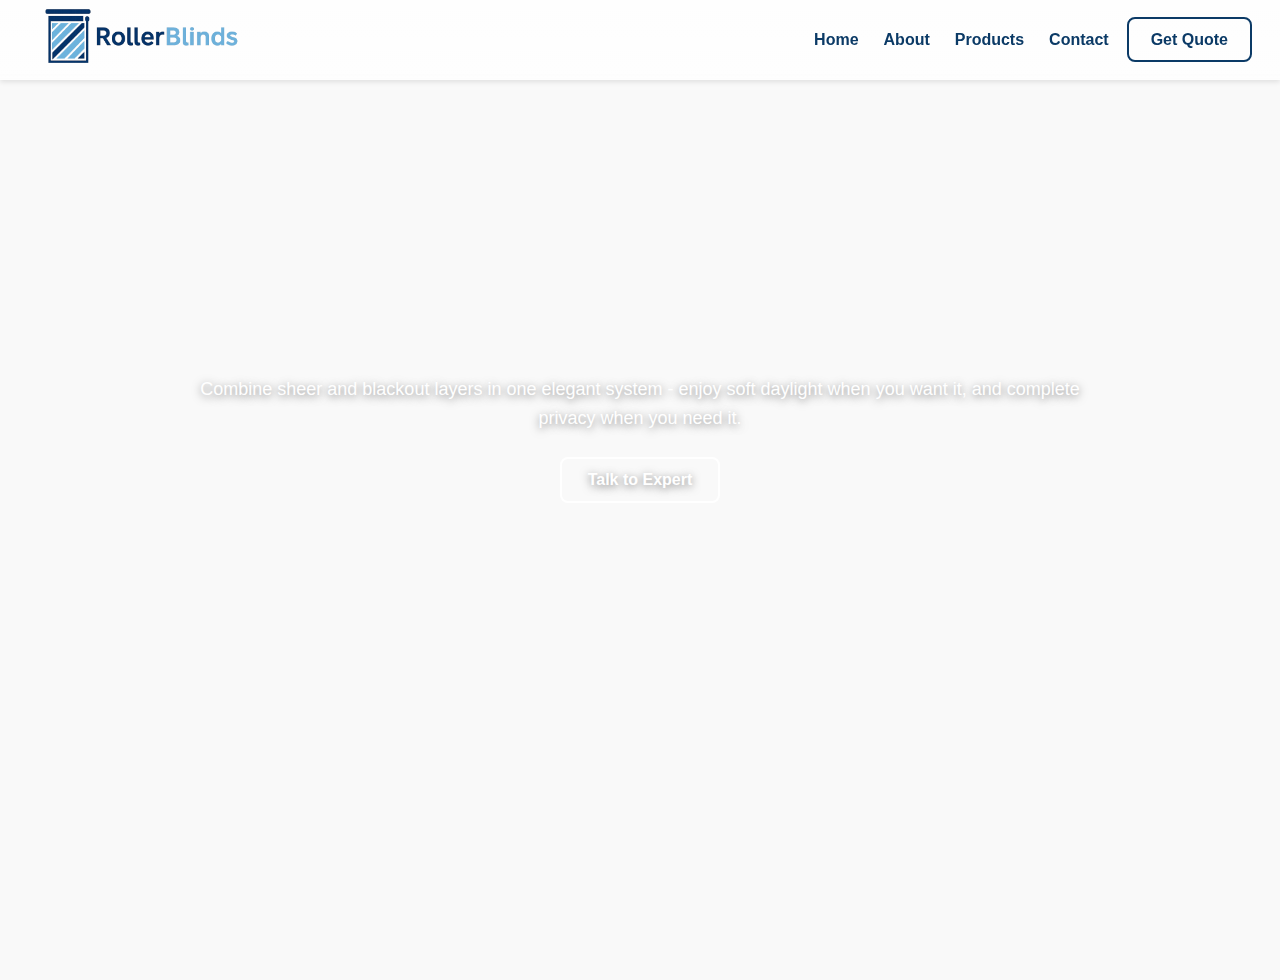
<file: cellular-blinds.html>
<!DOCTYPE html>
<html lang="en">

<head>
    <meta charset="UTF-8" />
    <meta name="viewport" content="width=device-width, initial-scale=1.0" />
    <title>Dual Curtain | Roller Blinds</title>

    <style>
        :root {
            --roller: #0b3a66;
            --blinds: #5ec5e6;
            --bg: #f9f9f9;
            --text: #333;
            --white: #fff;
            --muted: #6b7280;
            --transition: all 0.3s ease;
        }

        * {
            margin: 0;
            padding: 0;
            box-sizing: border-box;
            font-family: "Poppins", sans-serif;
        }

        body {
            background: var(--bg);
            color: var(--text);
        }

        /* NAVBAR */
        .navbar {
            position: fixed;
            left: 0;
            right: 0;
            top: 0;
            height: 80px;
            gap: 18px;
            display: flex;
            align-items: center;

            z-index: 1000;
            padding: 12px 28px;
            background: linear-gradient(180deg, rgba(255, 255, 255, 0.85), rgba(255, 255, 255, 0.7));
            backdrop-filter: blur(6px);
            box-shadow: 0 2px 5px rgba(0, 0, 0, 0.1);
        }

        .navbar img {
            height: 150px;
        }

        .nav-links {
            flex: 1;
        }

        .navbar ul {
            list-style: none;
            display: flex;
            gap: 25px;
            align-items: center;
            justify-content: flex-end;
        }

        .navbar a {
            text-decoration: none;
            color: var(--roller);
            font-weight: 600;
        }

        .navbar a:hover {
            color: var(--blinds);
        }

        /* CTA BUTTON (NAV) */
        .cta .btn {
            border: 2px solid var(--roller);
            padding: 12px 22px;
            border-radius: 8px;
            text-decoration: none;
            color: var(--roller);
            font-weight: 600;
        }

        .cta .btn:hover {
            background: var(--blinds);
            color: var(--white);
            border-color: var(--blinds);
        }

        /* HERO */
        .hero {
            min-height: 100vh;
            margin-top: 80px;
            padding: 0 8%;
            display: flex;
            align-items: flex-start;
            justify-content: center;
            padding-top: 200px;
            /* adjust padding for hero inner */
            background:

                url("https://www.chicology.com/cdn/shop/files/CellularShades_LF_MorningCroissant_1.jpg?v=1763077243&width=2000") center/cover no-repeat fixed;
        }

        .hero-inner {
            width: 100%;
            max-width: 900px;
            text-align: center;
            color: var(--white);
            text-shadow: 0px 2px 8px rgba(0, 0, 0, 0.5);
        }

        .hero-inner h1 {
            font-size: 46px;
            font-weight: 800;
            margin-bottom: 16px;
            letter-spacing: -0.5px;
            opacity: 0;
            transform: translateY(25px);
            animation: fadeUp 0.8s ease-out forwards;

        }

        .hero-inner p {
            font-size: 18px;
            line-height: 1.6;
            margin-bottom: 24px;
            transform: translateY(25px);
            animation: fadeUp 0.9s ease-out forwards;
        }

        .hero-btn {
            display: inline-block;
            padding: 12px 26px;
            border-radius: 8px;
            border: 2px solid var(--white);
            background: transparent;
            color: var(--white);
            text-decoration: none;
            font-weight: 600;
            transition: var(--transition);
            transform: translateY(25px);
            animation: fadeUp 0.9s ease-out forwards;
        }

        .hero-btn:hover {
            background: var(--blinds);
            color: var(--roller);
            border-color: var(--blinds);
        }

        @media(max-width: 768px) {
            .hero-inner h1 {
                font-size: 32px;
            }

            .hero-inner p {
                font-size: 16px;
            }
        }

        @keyframes fadeUp {
            0% {
                opacity: 0;
                transform: translateY(25px);
            }

            100% {
                opacity: 1;
                transform: translateY(0);
            }
        }
    </style>

</head>

<body>

    <header class="navbar">
        <div class="logo"><img src="logo.png" alt="Roller Blinds Logo" /></div>

        <nav class="nav-links">
            <ul>
                <li><a href="index.html#home">Home</a></li>
                <li><a href="index.html#about">About</a></li>
                <li><a href="index.html#products">Products</a></li>
                <li><a href="index.html#contact">Contact</a></li>
            </ul>
        </nav>

        <div class="cta">
            <a href="index.html#contact" class="btn">Get Quote</a>
        </div>
    </header>

    <!-- HERO -->
    <section class="hero">
        <div class="hero-inner">
            <h1>CELLULAR BLINDS</h1>
            <p>Combine sheer and blackout layers in one elegant system - enjoy soft daylight when you want it, and
                complete privacy when you need it.</p>
            <a href="tel:+919876543210" class="hero-btn">Talk to Expert</a>
        </div>
    </section>

</body>

</html>
</file>
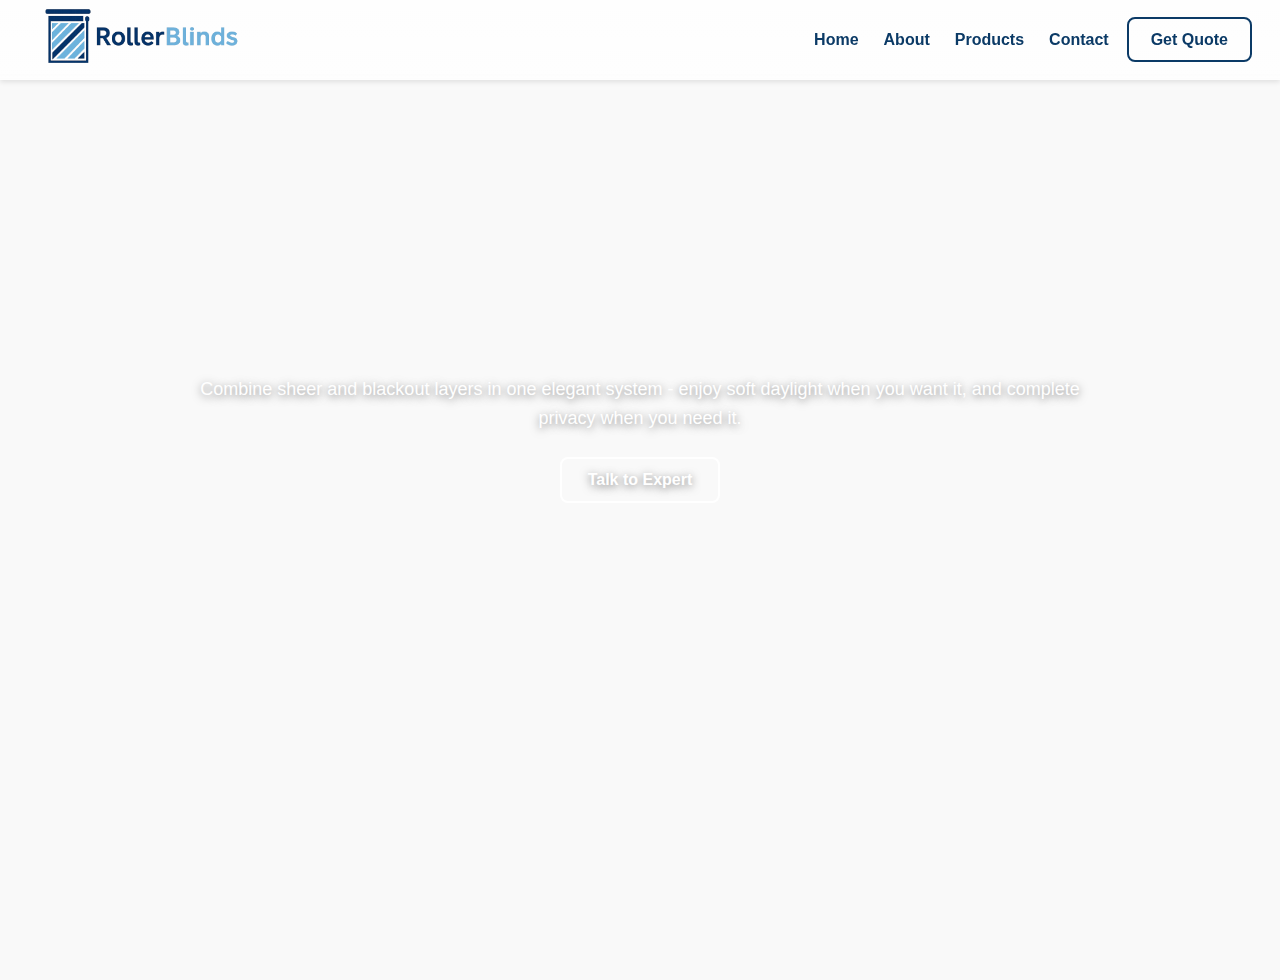
<file: collinear-blinds.html>
<!DOCTYPE html>
<html lang="en">

<head>
    <meta charset="UTF-8" />
    <meta name="viewport" content="width=device-width, initial-scale=1.0" />
    <title>Dual Curtain | Roller Blinds</title>

    <style>
        :root {
            --roller: #0b3a66;
            --blinds: #5ec5e6;
            --bg: #f9f9f9;
            --text: #333;
            --white: #fff;
            --muted: #6b7280;
            --transition: all 0.3s ease;
        }

        * {
            margin: 0;
            padding: 0;
            box-sizing: border-box;
            font-family: "Poppins", sans-serif;
        }

        body {
            background: var(--bg);
            color: var(--text);
        }

        /* NAVBAR */
        .navbar {
            position: fixed;
            left: 0;
            right: 0;
            top: 0;
            height: 80px;
            gap: 18px;
            display: flex;
            align-items: center;

            z-index: 1000;
            padding: 12px 28px;
            background: linear-gradient(180deg, rgba(255, 255, 255, 0.85), rgba(255, 255, 255, 0.7));
            backdrop-filter: blur(6px);
            box-shadow: 0 2px 5px rgba(0, 0, 0, 0.1);
        }

        .navbar img {
            height: 150px;
        }

        .nav-links {
            flex: 1;
        }

        .navbar ul {
            list-style: none;
            display: flex;
            gap: 25px;
            align-items: center;
            justify-content: flex-end;
        }

        .navbar a {
            text-decoration: none;
            color: var(--roller);
            font-weight: 600;
        }

        .navbar a:hover {
            color: var(--blinds);
        }

        /* CTA BUTTON (NAV) */
        .cta .btn {
            border: 2px solid var(--roller);
            padding: 12px 22px;
            border-radius: 8px;
            text-decoration: none;
            color: var(--roller);
            font-weight: 600;
        }

        .cta .btn:hover {
            background: var(--blinds);
            color: var(--white);
            border-color: var(--blinds);
        }

        /* HERO */
        .hero {
            min-height: 100vh;
            margin-top: 80px;
            padding: 0 8%;
            display: flex;
            align-items: flex-start;
            justify-content: center;
            padding-top: 200px;
            /* adjust padding for hero inner */
            background:
        
                url("https://designdecorblinds.com/wp-content/uploads/2015/06/Collinear-blind_11.jpg") center/cover no-repeat fixed;
        }

        .hero-inner {
            width: 100%;
            max-width: 900px;
            text-align: center;
            color: var(--white);
            text-shadow: 0px 2px 8px rgba(0, 0, 0, 0.5);
        }

        .hero-inner h1 {
            font-size: 46px;
            font-weight: 800;
            margin-bottom: 16px;
            letter-spacing: -0.5px;
            opacity: 0;
            transform: translateY(25px);
            animation: fadeUp 0.8s ease-out forwards;

        }

        .hero-inner p {
            font-size: 18px;
            line-height: 1.6;
            margin-bottom: 24px;
            transform: translateY(25px);
            animation: fadeUp 0.9s ease-out forwards;
        }

        .hero-btn {
            display: inline-block;
            padding: 12px 26px;
            border-radius: 8px;
            border: 2px solid var(--white);
            background: transparent;
            color: var(--white);
            text-decoration: none;
            font-weight: 600;
            transition: var(--transition);
            transform: translateY(25px);
            animation: fadeUp 0.9s ease-out forwards;
        }

        .hero-btn:hover {
            background: var(--blinds);
            color: var(--roller);
            border-color: var(--blinds);
        }

        @media(max-width: 768px) {
            .hero-inner h1 {
                font-size: 32px;
            }

            .hero-inner p {
                font-size: 16px;
            }
        }

        @keyframes fadeUp {
            0% {
                opacity: 0;
                transform: translateY(25px);
            }

            100% {
                opacity: 1;
                transform: translateY(0);
            }
        }
    </style>

</head>

<body>

    <header class="navbar">
        <div class="logo"><img src="logo.png" alt="Roller Blinds Logo" /></div>

        <nav class="nav-links">
            <ul>
                <li><a href="index.html#home">Home</a></li>
                <li><a href="index.html#about">About</a></li>
                <li><a href="index.html#products">Products</a></li>
                <li><a href="index.html#contact">Contact</a></li>
            </ul>
        </nav>

        <div class="cta">
            <a href="index.html#contact" class="btn">Get Quote</a>
        </div>
    </header>

    <!-- HERO -->
    <section class="hero">
        <div class="hero-inner">
            <h1>COLLINEAR BLINDS</h1>
            <p>Combine sheer and blackout layers in one elegant system - enjoy soft daylight when you want it, and
                complete privacy when you need it.</p>
            <a href="tel:+919876543210" class="hero-btn">Talk to Expert</a>
        </div>
    </section>

</body>

</html>
</file>
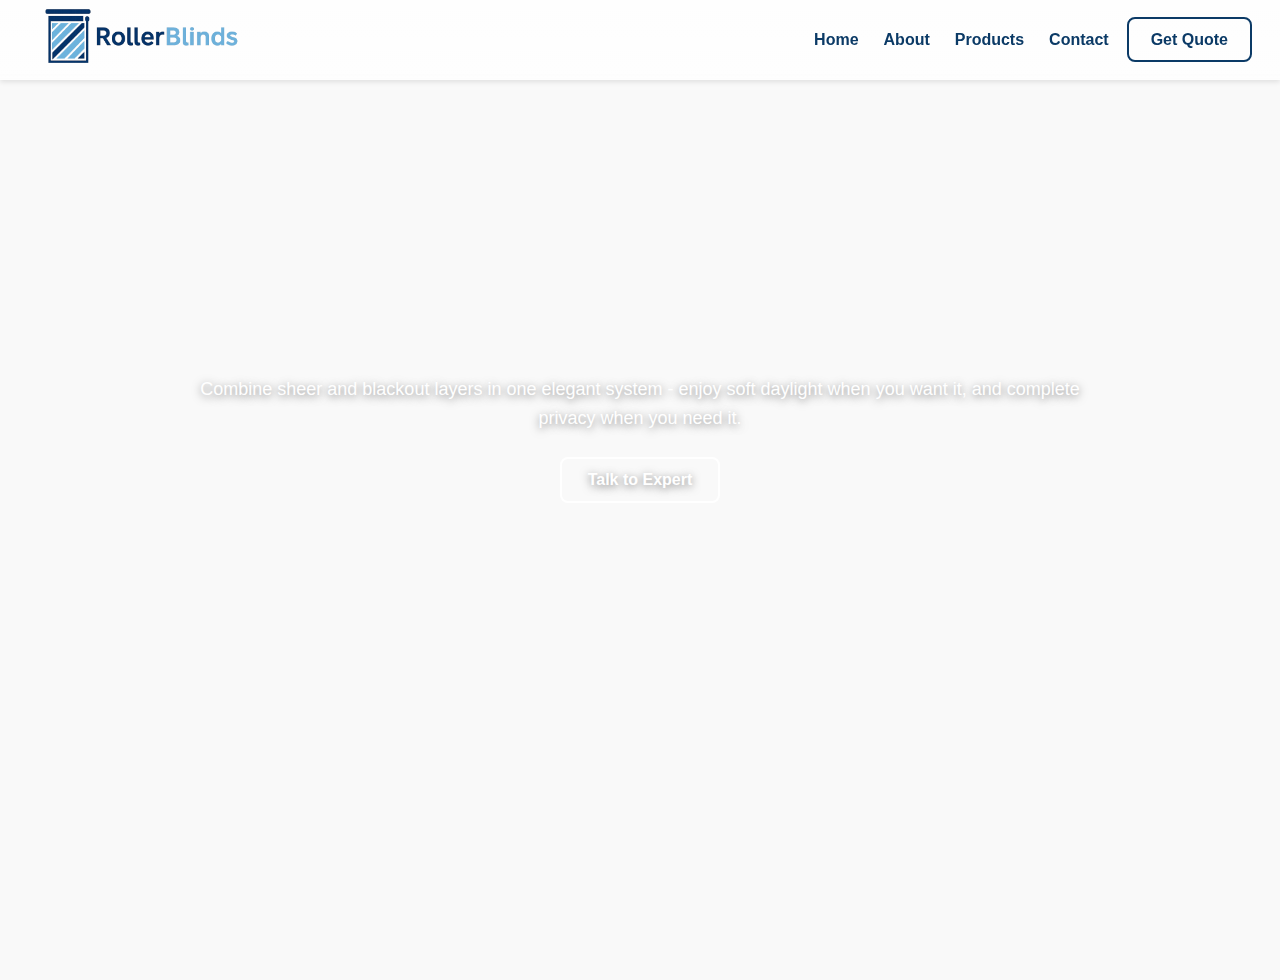
<file: dual-curtain.html>
<!DOCTYPE html>
<html lang="en">

<head>
    <meta charset="UTF-8" />
    <meta name="viewport" content="width=device-width, initial-scale=1.0" />
    <title>Dual Curtain | Roller Blinds</title>

    <style>
        :root {
            --roller: #0b3a66;
            --blinds: #5ec5e6;
            --bg: #f9f9f9;
            --text: #333;
            --white: #fff;
            --muted: #6b7280;
            --transition: all 0.3s ease;
        }

        * {
            margin: 0;
            padding: 0;
            box-sizing: border-box;
            font-family: "Poppins", sans-serif;
        }

        body {
            background: var(--bg);
            color: var(--text);
        }

        /* NAVBAR */
        .navbar {
            position: fixed;
            left: 0;
            right: 0;
            top: 0;
            height: 80px;
            gap: 18px;
            display: flex;
            align-items: center;

            z-index: 1000;
            padding: 12px 28px;
            background: linear-gradient(180deg, rgba(255, 255, 255, 0.85), rgba(255, 255, 255, 0.7));
            backdrop-filter: blur(6px);
            box-shadow: 0 2px 5px rgba(0, 0, 0, 0.1);
        }

        .navbar img {
            height: 150px;
        }

        .nav-links {
            flex: 1;
        }

        .navbar ul {
            list-style: none;
            display: flex;
            gap: 25px;
            align-items: center;
            justify-content: flex-end;
        }

        .navbar a {
            text-decoration: none;
            color: var(--roller);
            font-weight: 600;
        }

        .navbar a:hover {
            color: var(--blinds);
        }

        /* CTA BUTTON (NAV) */
        .cta .btn {
            border: 2px solid var(--roller);
            padding: 12px 22px;
            border-radius: 8px;
            text-decoration: none;
            color: var(--roller);
            font-weight: 600;
        }

        .cta .btn:hover {
            background: var(--blinds);
            color: var(--white);
            border-color: var(--blinds);
        }

        /* HERO */
        .hero {
            min-height: 100vh;
            margin-top: 80px;
            padding: 0 8%;
            display: flex;
            align-items: flex-start;
            justify-content: center;
            padding-top: 200px;
            /* adjust padding for hero inner */
            background:
                url("https://static.asianpaints.com/content/dam/asian_paints/blog/december-22/living-room-curtain-designs-for-every-style/sheer-curtain-design.jpg") center/cover no-repeat fixed;
        }

        .hero-inner {
            width: 100%;
            max-width: 900px;
            text-align: center;
            color: var(--white);
            text-shadow: 0px 2px 8px rgba(0, 0, 0, 0.5);
        }

        .hero-inner h1 {
            font-size: 46px;
            font-weight: 800;
            margin-bottom: 16px;
            letter-spacing: -0.5px;
            opacity: 0;
            transform: translateY(25px);
            animation: fadeUp 0.8s ease-out forwards;

        }

        .hero-inner p {
            font-size: 18px;
            line-height: 1.6;
            margin-bottom: 24px;
            transform: translateY(25px);
            animation: fadeUp 0.9s ease-out forwards;
        }

        .hero-btn {
            display: inline-block;
            padding: 12px 26px;
            border-radius: 8px;
            border: 2px solid var(--white);
            background: transparent;
            color: var(--white);
            text-decoration: none;
            font-weight: 600;
            transition: var(--transition);
            transform: translateY(25px);
            animation: fadeUp 0.9s ease-out forwards;
        }

        .hero-btn:hover {
            background: var(--blinds);
            color: var(--roller);
            border-color: var(--blinds);
        }

        @media(max-width: 768px) {
            .hero-inner h1 {
                font-size: 32px;
            }

            .hero-inner p {
                font-size: 16px;
            }
        }

        @keyframes fadeUp {
            0% {
                opacity: 0;
                transform: translateY(25px);
            }

            100% {
                opacity: 1;
                transform: translateY(0);
            }
        }
    </style>

</head>

<body>

    <header class="navbar">
        <div class="logo"><img src="logo.png" alt="Roller Blinds Logo" /></div>

        <nav class="nav-links">
            <ul>
                <li><a href="index.html#home">Home</a></li>
                <li><a href="index.html#about">About</a></li>
                <li><a href="index.html#products">Products</a></li>
                <li><a href="index.html#contact">Contact</a></li>
            </ul>
        </nav>

        <div class="cta">
            <a href="index.html#contact" class="btn">Get Quote</a>
        </div>
    </header>

    <!-- HERO -->
    <section class="hero">
        <div class="hero-inner">
            <h1>DUAL CURTAINS</h1>
            <p>Combine sheer and blackout layers in one elegant system - enjoy soft daylight when you want it, and
                complete privacy when you need it.</p>
            <a href="tel:+919876543210" class="hero-btn">Talk to Expert</a>
        </div>
    </section>

</body>

</html>
</file>
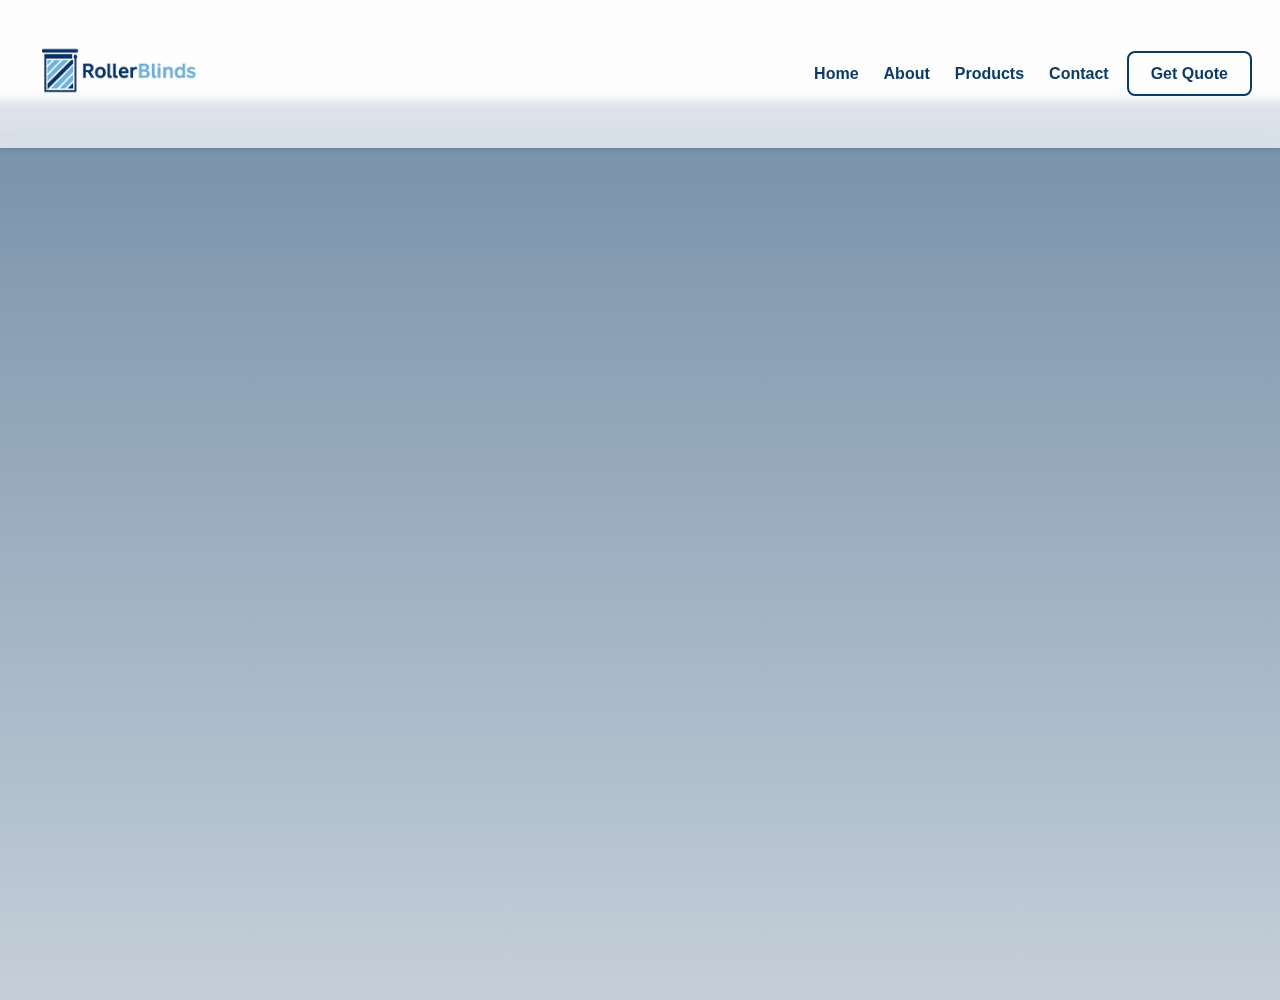
<file: example.html>
<!DOCTYPE html>
<html lang="en">

<head>
  <meta charset="UTF-8" />
  <meta name="viewport" content="width=device-width, initial-scale=1.0" />
  <title>Dual Curtain | Roller Blinds</title>

  <style>
    :root {
      --roller: #0b3a66;
      --blinds: #5ec5e6;
      --bg: #f9f9f9;
      --text: #333;
      --white: #fff;
      --muted: #6b7280;
      --transition: all 0.3s ease;
    }

    * {
      margin: 0;
      padding: 0;
      box-sizing: border-box;
      font-family: "Poppins", sans-serif;
    }

    body {
      background: var(--bg);
      color: var(--text);
    }

    /* NAVBAR */
    .navbar {
      position: fixed;
      left: 0;
      right: 0;
      top: 0;
      min-height: 80px;
      gap: 18px;
      display: flex;
      align-items: center;
      justify-content: space-between;
      z-index: 1000;
      padding: 12px 28px;
      background: linear-gradient(180deg, rgba(255,255,255,0.85), rgba(255,255,255,0.7));
      backdrop-filter: blur(6px);
      box-shadow: 0 2px 5px rgba(0, 0, 0, 0.1);
    }

    .navbar img {
      height: 120px;
    }

    .nav-links {
      flex: 1;
    }

    .navbar ul {
      list-style: none;
      display: flex;
      gap: 25px;
      align-items: center;
      justify-content: flex-end;
    }

    .navbar a {
      text-decoration: none;
      color: var(--roller);
      font-weight: 600;
      transition: var(--transition);
    }

    .navbar a:hover {
      color: var(--blinds);
    }

    /* CTA BUTTON */
    .cta .btn {
      border: 2px solid var(--roller);
      padding: 12px 22px;
      border-radius: 8px;
      text-decoration: none;
      color: var(--roller);
      font-weight: 600;
      transition: 0.3s;
    }

    .cta .btn:hover {
      background: var(--blinds);
      color: var(--white);
      border-color: var(--blinds);
    }

    /* HERO */
    .hero {
      min-height: 100vh;
      margin-top: 100px;
      padding: 0 8%;
      display: flex;
      align-items: flex-start;
      justify-content: center;
      padding-top: 200px;
      background:
        linear-gradient(rgba(11, 58, 102, 0.55), rgba(11, 58, 102, 0.22)),
        url("https://static.asianpaints.com/content/dam/asian_paints/blog/december-22/living-room-curtain-designs-for-every-style/sheer-curtain-design.jpg") center/cover no-repeat fixed;
    }

    .hero-inner {
      width: 100%;
      max-width: 900px;
      text-align: center;
      color: var(--white);
      text-shadow: 0px 2px 8px rgba(0, 0, 0, 0.5);
    }

    .hero-inner h1 {
      font-size: 46px;
      font-weight: 800;
      margin-bottom: 16px;
      letter-spacing: -0.5px;
      opacity: 0;
      transform: translateY(25px);
      animation: fadeUp 0.8s ease-out forwards;
    }

    .hero-inner p {
      font-size: 18px;
      line-height: 1.6;
      margin-bottom: 24px;
      opacity: 0;
      transform: translateY(25px);
      animation: fadeUp 0.9s ease-out forwards;
    }

    .hero-btn {
      display: inline-block;
      padding: 12px 26px;
      border-radius: 8px;
      border: 2px solid var(--white);
      background: transparent;
      color: var(--white);
      text-decoration: none;
      font-weight: 600;
      transition: var(--transition);
      opacity: 0;
      transform: translateY(25px);
      animation: fadeUp 1s ease-out forwards;
    }

    .hero-btn:hover {
      background: var(--blinds);
      color: var(--roller);
      border-color: var(--blinds);
    }

    /* RESPONSIVE SECTION */
    @media (max-width: 992px) {
      .navbar img {
        height: 90px;
      }

      .navbar ul {
        gap: 18px;
        font-size: 14px;
      }

      .cta .btn {
        padding: 8px 16px;
        font-size: 14px;
      }

      .hero {
        margin-top: 90px;
        padding-top: 160px;
      }
    }

    @media (max-width: 600px) {
      .navbar {
        flex-wrap: wrap;
        justify-content: center;
        row-gap: 10px;
      }

      .navbar img {
        height: 70px;
      }

      .nav-links {
        flex: 1 0 100%;
        order: 3;
      }

      .navbar ul {
        justify-content: center;
        gap: 12px;
        flex-wrap: wrap;
        font-size: 13px;
      }

      .cta {
        order: 2;
      }

      .hero {
        margin-top: 120px;
        padding: 0 16px;
        padding-top: 140px;
      }

      .hero-inner h1 {
        font-size: 32px;
      }

      .hero-inner p {
        font-size: 16px;
      }
    }

    @keyframes fadeUp {
      0% {
        opacity: 0;
        transform: translateY(25px);
      }

      100% {
        opacity: 1;
        transform: translateY(0);
      }
    }
  </style>

</head>

<body>

  <!-- NAVBAR -->
  <header class="navbar">
    <div class="logo"><img src="logo.png" alt="Roller Blinds Logo" /></div>

    <nav class="nav-links">
      <ul>
        <li><a href="index.html#home">Home</a></li>
        <li><a href="index.html#about">About</a></li>
        <li><a href="index.html#products">Products</a></li>
        <li><a href="index.html#contact">Contact</a></li>
      </ul>
    </nav>

    <div class="cta">
      <a href="index.html#contact" class="btn">Get Quote</a>
    </div>
  </header>

  <!-- HERO SECTION -->
  <section class="hero">
    <div class="hero-inner">
      <h1>DUAL CURTAINS</h1>
      <p>Combine sheer and blackout layers in one elegant system — enjoy soft daylight when you want it, and complete
        privacy when you need it.</p>

      <a href="tel:+919876543210" class="hero-btn">Talk to Expert</a>
    </div>
  </section>

</body>

</html>
</file>
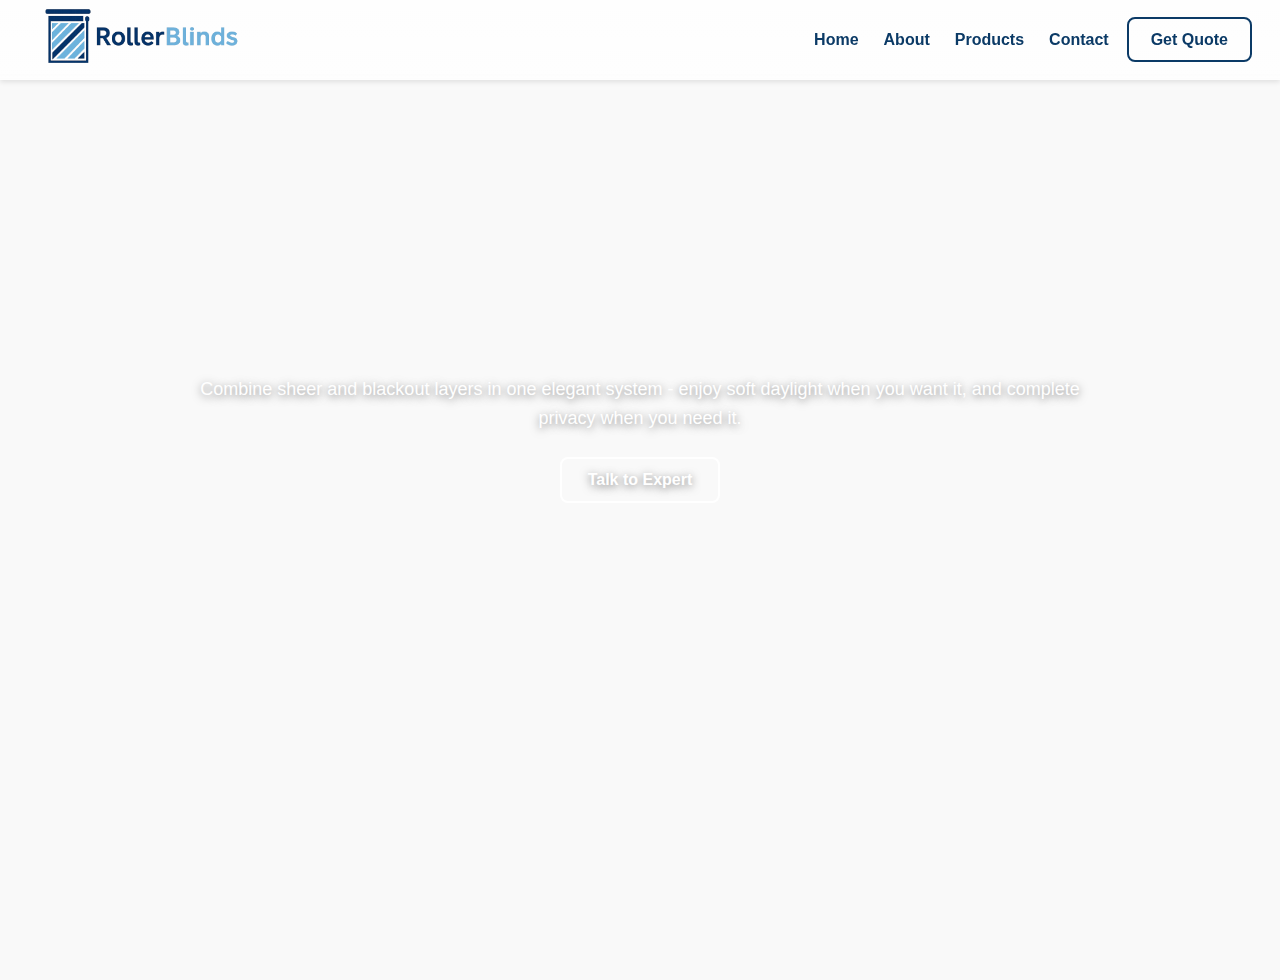
<file: motorised-track.html>
<!DOCTYPE html>
<html lang="en">

<head>
    <meta charset="UTF-8" />
    <meta name="viewport" content="width=device-width, initial-scale=1.0" />
    <title>Dual Curtain | Roller Blinds</title>

    <style>
        :root {
            --roller: #0b3a66;
            --blinds: #5ec5e6;
            --bg: #f9f9f9;
            --text: #333;
            --white: #fff;
            --muted: #6b7280;
            --transition: all 0.3s ease;
        }

        * {
            margin: 0;
            padding: 0;
            box-sizing: border-box;
            font-family: "Poppins", sans-serif;
        }

        body {
            background: var(--bg);
            color: var(--text);
        }

        /* NAVBAR */
        .navbar {
            position: fixed;
            left: 0;
            right: 0;
            top: 0;
            height: 80px;
            gap: 18px;
            display: flex;
            align-items: center;

            z-index: 1000;
            padding: 12px 28px;
            background: linear-gradient(180deg, rgba(255, 255, 255, 0.85), rgba(255, 255, 255, 0.7));
            backdrop-filter: blur(6px);
            box-shadow: 0 2px 5px rgba(0, 0, 0, 0.1);
        }

        .navbar img {
            height: 150px;
        }

        .nav-links {
            flex: 1;
        }

        .navbar ul {
            list-style: none;
            display: flex;
            gap: 25px;
            align-items: center;
            justify-content: flex-end;
        }

        .navbar a {
            text-decoration: none;
            color: var(--roller);
            font-weight: 600;
        }

        .navbar a:hover {
            color: var(--blinds);
        }

        /* CTA BUTTON (NAV) */
        .cta .btn {
            border: 2px solid var(--roller);
            padding: 12px 22px;
            border-radius: 8px;
            text-decoration: none;
            color: var(--roller);
            font-weight: 600;
        }

        .cta .btn:hover {
            background: var(--blinds);
            color: var(--white);
            border-color: var(--blinds);
        }

        /* HERO */
        .hero {
            min-height: 100vh;
            margin-top: 80px;
            padding: 0 8%;
            display: flex;
            align-items: flex-start;
            justify-content: center;
            padding-top: 200px;
            /* adjust padding for hero inner */
            background:
                url("https://www.chicology.com/cdn/shop/files/CellularShades_LF_MorningCroissant_1.jpg?v=1763077243&width=2000") center/cover no-repeat fixed;
        }

        .hero-inner {
            width: 100%;
            max-width: 900px;
            text-align: center;
            color: var(--white);
            text-shadow: 0px 2px 8px rgba(0, 0, 0, 0.5);
        }

        .hero-inner h1 {
            font-size: 46px;
            font-weight: 800;
            margin-bottom: 16px;
            letter-spacing: -0.5px;
            opacity: 0;
            transform: translateY(25px);
            animation: fadeUp 0.8s ease-out forwards;

        }

        .hero-inner p {
            font-size: 18px;
            line-height: 1.6;
            margin-bottom: 24px;
            transform: translateY(25px);
            animation: fadeUp 0.9s ease-out forwards;
        }

        .hero-btn {
            display: inline-block;
            padding: 12px 26px;
            border-radius: 8px;
            border: 2px solid var(--white);
            background: transparent;
            color: var(--white);
            text-decoration: none;
            font-weight: 600;
            transition: var(--transition);
            transform: translateY(25px);
            animation: fadeUp 0.9s ease-out forwards;
        }

        .hero-btn:hover {
            background: var(--blinds);
            color: var(--roller);
            border-color: var(--blinds);
        }

        @media(max-width: 768px) {
            .hero-inner h1 {
                font-size: 32px;
            }

            .hero-inner p {
                font-size: 16px;
            }
        }

        @keyframes fadeUp {
            0% {
                opacity: 0;
                transform: translateY(25px);
            }

            100% {
                opacity: 1;
                transform: translateY(0);
            }
        }
    </style>

</head>

<body>

    <header class="navbar">
        <div class="logo"><img src="logo.png" alt="Roller Blinds Logo" /></div>

        <nav class="nav-links">
            <ul>
                <li><a href="index.html#home">Home</a></li>
                <li><a href="index.html#about">About</a></li>
                <li><a href="index.html#products">Products</a></li>
                <li><a href="index.html#contact">Contact</a></li>
            </ul>
        </nav>

        <div class="cta">
            <a href="index.html#contact" class="btn">Get Quote</a>
        </div>
    </header>

    <!-- HERO -->
    <section class="hero">
        <div class="hero-inner">
            <h1>MOTORISED TRACK</h1>
            <p>Combine sheer and blackout layers in one elegant system - enjoy soft daylight when you want it, and
                complete privacy when you need it.</p>
            <a href="tel:+919876543210" class="hero-btn">Talk to Expert</a>
        </div>
    </section>

</body>

</html>
</file>
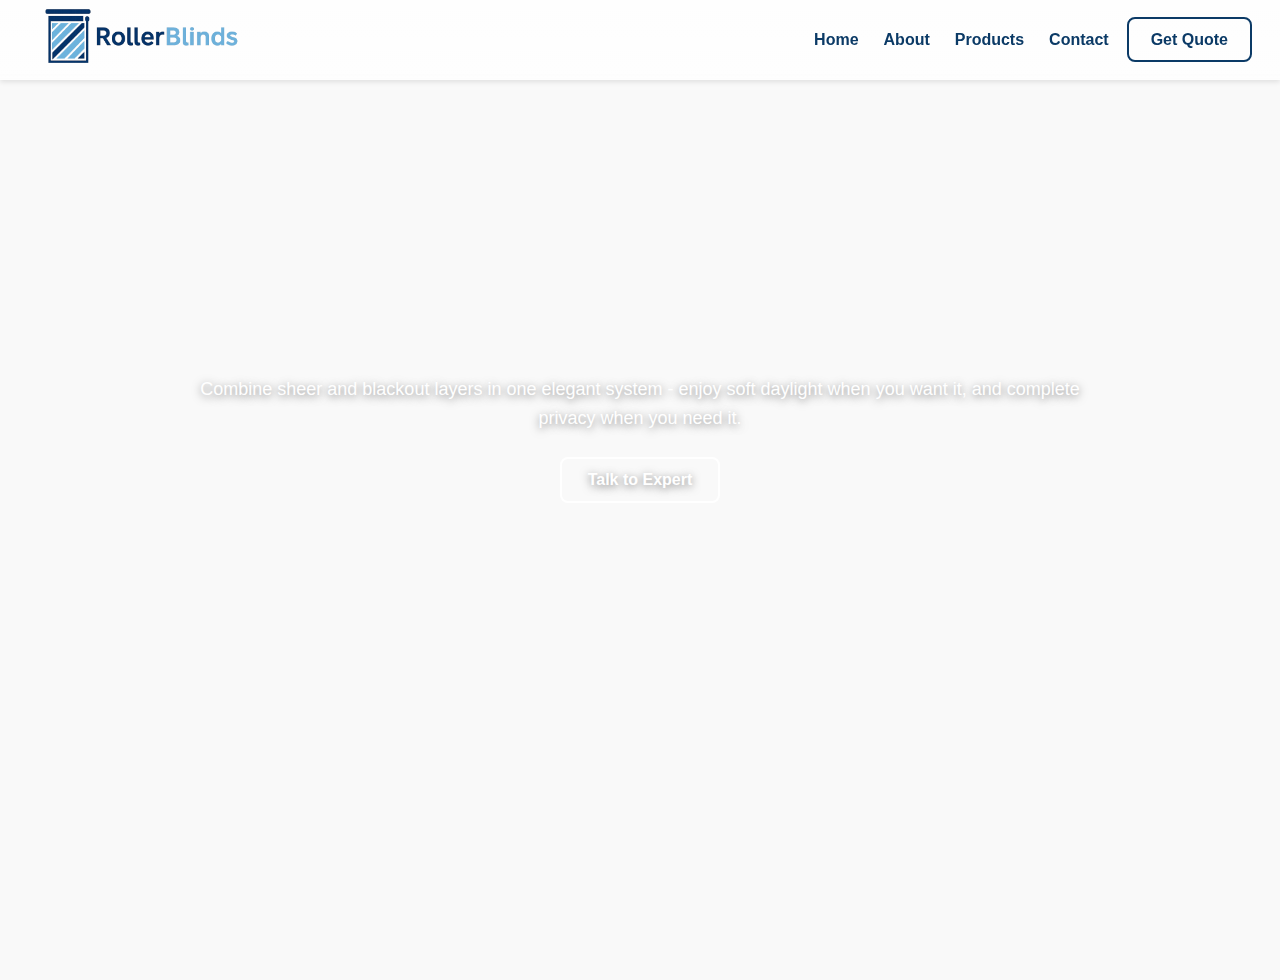
<file: roller-blinds.html>
<!DOCTYPE html>
<html lang="en">

<head>
    <meta charset="UTF-8" />
    <meta name="viewport" content="width=device-width, initial-scale=1.0" />
    <title>Dual Curtain | Roller Blinds</title>

    <style>
        :root {
            --roller: #0b3a66;
            --blinds: #5ec5e6;
            --bg: #f9f9f9;
            --text: #333;
            --white: #fff;
            --muted: #6b7280;
            --transition: all 0.3s ease;
        }

        * {
            margin: 0;
            padding: 0;
            box-sizing: border-box;
            font-family: "Poppins", sans-serif;
        }

        body {
            background: var(--bg);
            color: var(--text);
        }

        /* NAVBAR */
        .navbar {
            position: fixed;
            left: 0;
            right: 0;
            top: 0;
            height: 80px;
            gap: 18px;
            display: flex;
            align-items: center;

            z-index: 1000;
            padding: 12px 28px;
            background: linear-gradient(180deg, rgba(255, 255, 255, 0.85), rgba(255, 255, 255, 0.7));
            backdrop-filter: blur(6px);
            box-shadow: 0 2px 5px rgba(0, 0, 0, 0.1);
        }

        .navbar img {
            height: 150px;
        }

        .nav-links {
            flex: 1;
        }

        .navbar ul {
            list-style: none;
            display: flex;
            gap: 25px;
            align-items: center;
            justify-content: flex-end;
        }

        .navbar a {
            text-decoration: none;
            color: var(--roller);
            font-weight: 600;
        }

        .navbar a:hover {
            color: var(--blinds);
        }

        /* CTA BUTTON (NAV) */
        .cta .btn {
            border: 2px solid var(--roller);
            padding: 12px 22px;
            border-radius: 8px;
            text-decoration: none;
            color: var(--roller);
            font-weight: 600;
        }

        .cta .btn:hover {
            background: var(--blinds);
            color: var(--white);
            border-color: var(--blinds);
        }

        /* HERO */
        .hero {
            min-height: 100vh;
            margin-top: 80px;
            padding: 0 8%;
            display: flex;
            align-items: flex-start;
            justify-content: center;
            padding-top: 200px;
            /* adjust padding for hero inner */
            background:
                url("https://www.chicology.com/cdn/shop/files/CellularShades_LF_MorningCroissant_1.jpg?v=1763077243&width=2000") center/cover no-repeat fixed;
        }

        .hero-inner {
            width: 100%;
            max-width: 900px;
            text-align: center;
            color: var(--white);
            text-shadow: 0px 2px 8px rgba(0, 0, 0, 0.5);
        }

        .hero-inner h1 {
            font-size: 46px;
            font-weight: 800;
            margin-bottom: 16px;
            letter-spacing: -0.5px;
            opacity: 0;
            transform: translateY(25px);
            animation: fadeUp 0.8s ease-out forwards;

        }

        .hero-inner p {
            font-size: 18px;
            line-height: 1.6;
            margin-bottom: 24px;
            transform: translateY(25px);
            animation: fadeUp 0.9s ease-out forwards;
        }

        .hero-btn {
            display: inline-block;
            padding: 12px 26px;
            border-radius: 8px;
            border: 2px solid var(--white);
            background: transparent;
            color: var(--white);
            text-decoration: none;
            font-weight: 600;
            transition: var(--transition);
            transform: translateY(25px);
            animation: fadeUp 0.9s ease-out forwards;
        }

        .hero-btn:hover {
            background: var(--blinds);
            color: var(--roller);
            border-color: var(--blinds);
        }

        @media(max-width: 768px) {
            .hero-inner h1 {
                font-size: 32px;
            }

            .hero-inner p {
                font-size: 16px;
            }
        }

        @keyframes fadeUp {
            0% {
                opacity: 0;
                transform: translateY(25px);
            }

            100% {
                opacity: 1;
                transform: translateY(0);
            }
        }
    </style>

</head>

<body>

    <header class="navbar">
        <div class="logo"><img src="logo.png" alt="Roller Blinds Logo" /></div>

        <nav class="nav-links">
            <ul>
                <li><a href="index.html#home">Home</a></li>
                <li><a href="index.html#about">About</a></li>
                <li><a href="index.html#products">Products</a></li>
                <li><a href="index.html#contact">Contact</a></li>
            </ul>
        </nav>

        <div class="cta">
            <a href="index.html#contact" class="btn">Get Quote</a>
        </div>
    </header>

    <!-- HERO -->
    <section class="hero">
        <div class="hero-inner">
            <h1>ROLLER BLINDS</h1>
            <p>Combine sheer and blackout layers in one elegant system - enjoy soft daylight when you want it, and
                complete privacy when you need it.</p>
            <a href="tel:+919876543210" class="hero-btn">Talk to Expert</a>
        </div>
    </section>

</body>

</html>
</file>
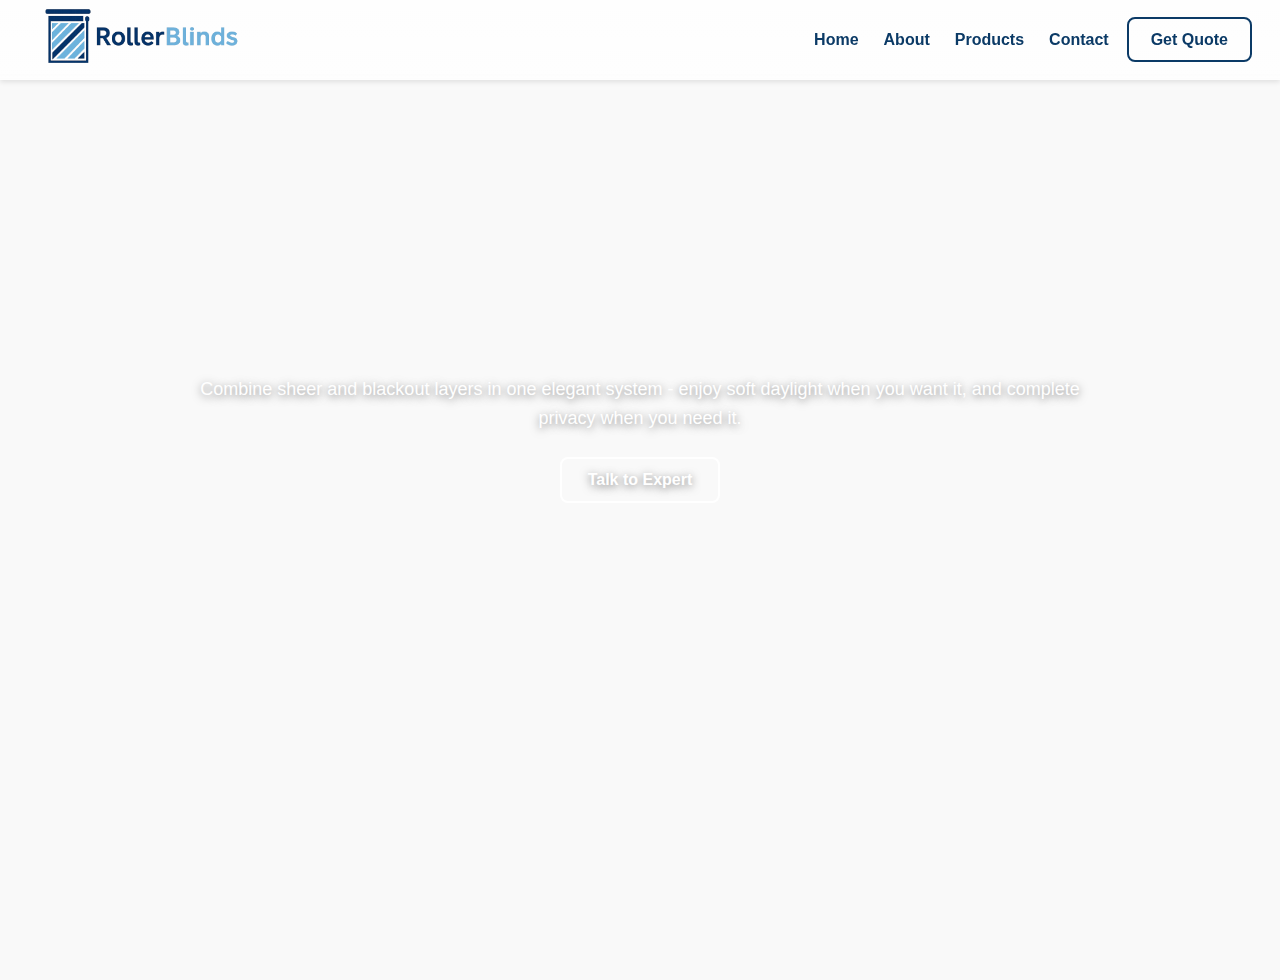
<file: roman-blinds.html>
<!DOCTYPE html>
<html lang="en">

<head>
    <meta charset="UTF-8" />
    <meta name="viewport" content="width=device-width, initial-scale=1.0" />
    <title>Dual Curtain | Roller Blinds</title>

    <style>
        :root {
            --roller: #0b3a66;
            --blinds: #5ec5e6;
            --bg: #f9f9f9;
            --text: #333;
            --white: #fff;
            --muted: #6b7280;
            --transition: all 0.3s ease;
        }

        * {
            margin: 0;
            padding: 0;
            box-sizing: border-box;
            font-family: "Poppins", sans-serif;
        }

        body {
            background: var(--bg);
            color: var(--text);
        }

        /* NAVBAR */
        .navbar {
            position: fixed;
            left: 0;
            right: 0;
            top: 0;
            height: 80px;
            gap: 18px;
            display: flex;
            align-items: center;

            z-index: 1000;
            padding: 12px 28px;
            background: linear-gradient(180deg, rgba(255, 255, 255, 0.85), rgba(255, 255, 255, 0.7));
            backdrop-filter: blur(6px);
            box-shadow: 0 2px 5px rgba(0, 0, 0, 0.1);
        }

        .navbar img {
            height: 150px;
        }

        .nav-links {
            flex: 1;
        }

        .navbar ul {
            list-style: none;
            display: flex;
            gap: 25px;
            align-items: center;
            justify-content: flex-end;
        }

        .navbar a {
            text-decoration: none;
            color: var(--roller);
            font-weight: 600;
        }

        .navbar a:hover {
            color: var(--blinds);
        }

        /* CTA BUTTON (NAV) */
        .cta .btn {
            border: 2px solid var(--roller);
            padding: 12px 22px;
            border-radius: 8px;
            text-decoration: none;
            color: var(--roller);
            font-weight: 600;
        }

        .cta .btn:hover {
            background: var(--blinds);
            color: var(--white);
            border-color: var(--blinds);
        }

        /* HERO */
        .hero {
            min-height: 100vh;
            margin-top: 80px;
            padding: 0 8%;
            display: flex;
            align-items: flex-start;
            justify-content: center;
            padding-top: 200px;
            /* adjust padding for hero inner */
            background:
                url("https://www.fabricsandpapers.com/media/wysiwyg/roman-blinds.jpg") center/cover no-repeat fixed;
        }

        .hero-inner {
            width: 100%;
            max-width: 900px;
            text-align: center;
            color: var(--white);
            text-shadow: 0px 2px 8px rgba(0, 0, 0, 0.5);
        }

        .hero-inner h1 {
            font-size: 46px;
            font-weight: 800;
            margin-bottom: 16px;
            letter-spacing: -0.5px;
            opacity: 0;
            transform: translateY(25px);
            animation: fadeUp 0.8s ease-out forwards;

        }

        .hero-inner p {
            font-size: 18px;
            line-height: 1.6;
            margin-bottom: 24px;
            transform: translateY(25px);
            animation: fadeUp 0.9s ease-out forwards;
        }

        .hero-btn {
            display: inline-block;
            padding: 12px 26px;
            border-radius: 8px;
            border: 2px solid var(--white);
            background: transparent;
            color: var(--white);
            text-decoration: none;
            font-weight: 600;
            transition: var(--transition);
            transform: translateY(25px);
            animation: fadeUp 0.9s ease-out forwards;
        }

        .hero-btn:hover {
            background: var(--blinds);
            color: var(--roller);
            border-color: var(--blinds);
        }

        @media(max-width: 768px) {
            .hero-inner h1 {
                font-size: 32px;
            }

            .hero-inner p {
                font-size: 16px;
            }
        }

        @keyframes fadeUp {
            0% {
                opacity: 0;
                transform: translateY(25px);
            }

            100% {
                opacity: 1;
                transform: translateY(0);
            }
        }
    </style>

</head>

<body>

    <header class="navbar">
        <div class="logo"><img src="logo.png" alt="Roller Blinds Logo" /></div>

        <nav class="nav-links">
            <ul>
                <li><a href="index.html#home">Home</a></li>
                <li><a href="index.html#about">About</a></li>
                <li><a href="index.html#products">Products</a></li>
                <li><a href="index.html#contact">Contact</a></li>
            </ul>
        </nav>

        <div class="cta">
            <a href="index.html#contact" class="btn">Get Quote</a>
        </div>
    </header>

    <!-- HERO -->
    <section class="hero">
        <div class="hero-inner">
            <h1>ROMAN BLINDS</h1>
            <p>Combine sheer and blackout layers in one elegant system - enjoy soft daylight when you want it, and
                complete privacy when you need it.</p>
            <a href="tel:+919876543210" class="hero-btn">Talk to Expert</a>
        </div>
    </section>

</body>

</html>
</file>
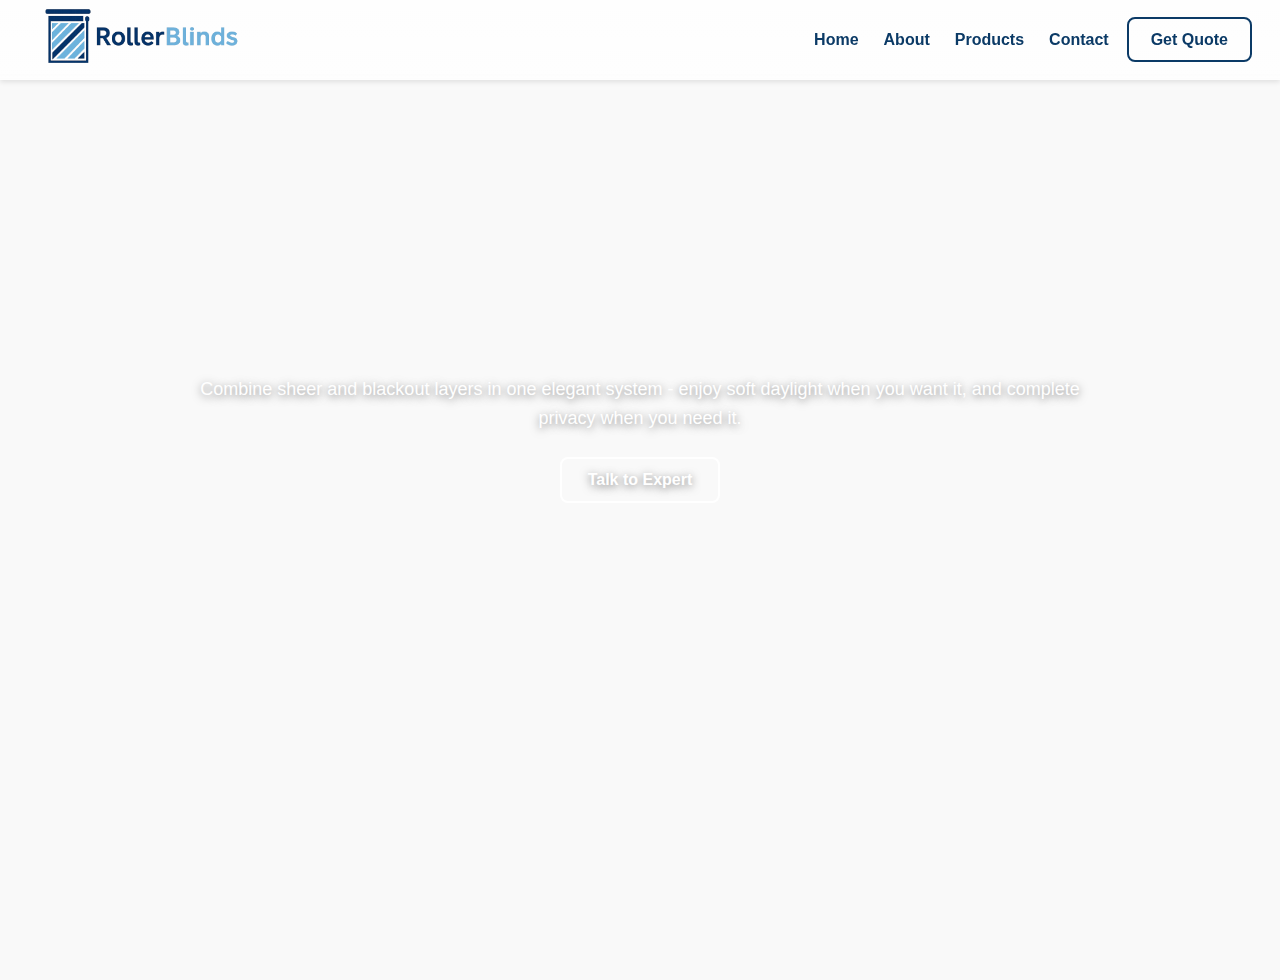
<file: skylite-blinds.html>
<!DOCTYPE html>
<html lang="en">

<head>
    <meta charset="UTF-8" />
    <meta name="viewport" content="width=device-width, initial-scale=1.0" />
    <title>Dual Curtain | Roller Blinds</title>

    <style>
        :root {
            --roller: #0b3a66;
            --blinds: #5ec5e6;
            --bg: #f9f9f9;
            --text: #333;
            --white: #fff;
            --muted: #6b7280;
            --transition: all 0.3s ease;
        }

        * {
            margin: 0;
            padding: 0;
            box-sizing: border-box;
            font-family: "Poppins", sans-serif;
        }

        body {
            background: var(--bg);
            color: var(--text);
        }

        /* NAVBAR */
        .navbar {
            position: fixed;
            left: 0;
            right: 0;
            top: 0;
            height: 80px;
            gap: 18px;
            display: flex;
            align-items: center;

            z-index: 1000;
            padding: 12px 28px;
            background: linear-gradient(180deg, rgba(255, 255, 255, 0.85), rgba(255, 255, 255, 0.7));
            backdrop-filter: blur(6px);
            box-shadow: 0 2px 5px rgba(0, 0, 0, 0.1);
        }

        .navbar img {
            height: 150px;
        }

        .nav-links {
            flex: 1;
        }

        .navbar ul {
            list-style: none;
            display: flex;
            gap: 25px;
            align-items: center;
            justify-content: flex-end;
        }

        .navbar a {
            text-decoration: none;
            color: var(--roller);
            font-weight: 600;
        }

        .navbar a:hover {
            color: var(--blinds);
        }

        /* CTA BUTTON (NAV) */
        .cta .btn {
            border: 2px solid var(--roller);
            padding: 12px 22px;
            border-radius: 8px;
            text-decoration: none;
            color: var(--roller);
            font-weight: 600;
        }

        .cta .btn:hover {
            background: var(--blinds);
            color: var(--white);
            border-color: var(--blinds);
        }

        /* HERO */
        .hero {
            min-height: 100vh;
            margin-top: 80px;
            padding: 0 8%;
            display: flex;
            align-items: flex-start;
            justify-content: center;
            padding-top: 200px;
            /* adjust padding for hero inner */
            background:
                url("https://i.pinimg.com/564x/3d/d7/6d/3dd76d3c3d6be9e587a2e35d75294d7d.jpg") center/cover no-repeat fixed;
        }

        .hero-inner {
            width: 100%;
            max-width: 900px;
            text-align: center;
            color: var(--white);
            text-shadow: 0px 2px 8px rgba(0, 0, 0, 0.5);
        }

        .hero-inner h1 {
            font-size: 46px;
            font-weight: 800;
            margin-bottom: 16px;
            letter-spacing: -0.5px;
            opacity: 0;
            transform: translateY(25px);
            animation: fadeUp 0.8s ease-out forwards;

        }

        .hero-inner p {
            font-size: 18px;
            line-height: 1.6;
            margin-bottom: 24px;
            transform: translateY(25px);
            animation: fadeUp 0.9s ease-out forwards;
        }

        .hero-btn {
            display: inline-block;
            padding: 12px 26px;
            border-radius: 8px;
            border: 2px solid var(--white);
            background: transparent;
            color: var(--white);
            text-decoration: none;
            font-weight: 600;
            transition: var(--transition);
            transform: translateY(25px);
            animation: fadeUp 0.9s ease-out forwards;
        }

        .hero-btn:hover {
            background: var(--blinds);
            color: var(--roller);
            border-color: var(--blinds);
        }

        @media(max-width: 768px) {
            .hero-inner h1 {
                font-size: 32px;
            }

            .hero-inner p {
                font-size: 16px;
            }
        }

        @keyframes fadeUp {
            0% {
                opacity: 0;
                transform: translateY(25px);
            }

            100% {
                opacity: 1;
                transform: translateY(0);
            }
        }
    </style>

</head>

<body>

    <header class="navbar">
        <div class="logo"><img src="logo.png" alt="Roller Blinds Logo" /></div>

        <nav class="nav-links">
            <ul>
                <li><a href="index.html#home">Home</a></li>
                <li><a href="index.html#about">About</a></li>
                <li><a href="index.html#products">Products</a></li>
                <li><a href="index.html#contact">Contact</a></li>
            </ul>
        </nav>

        <div class="cta">
            <a href="index.html#contact" class="btn">Get Quote</a>
        </div>
    </header>

    <!-- HERO -->
    <section class="hero">
        <div class="hero-inner">
            <h1>SKYLITE BLINDS</h1>
            <p>Combine sheer and blackout layers in one elegant system - enjoy soft daylight when you want it, and
                complete privacy when you need it.</p>
            <a href="tel:+919876543210" class="hero-btn">Talk to Expert</a>
        </div>
    </section>

</body>

</html>
</file>
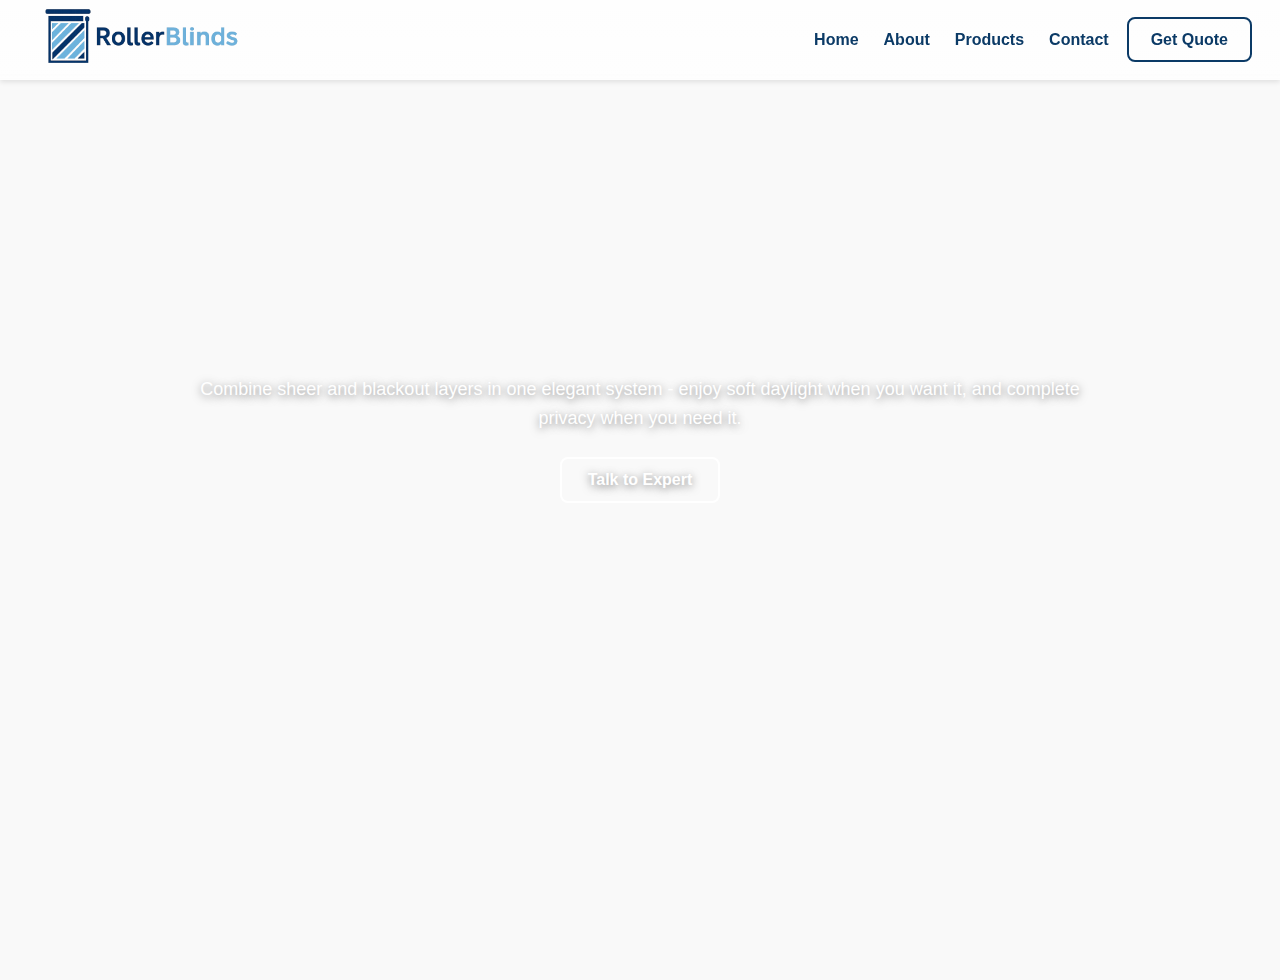
<file: vertical-blinds.html>
<!DOCTYPE html>
<html lang="en">

<head>
    <meta charset="UTF-8" />
    <meta name="viewport" content="width=device-width, initial-scale=1.0" />
    <title>Dual Curtain | Roller Blinds</title>

    <style>
        :root {
            --roller: #0b3a66;
            --blinds: #5ec5e6;
            --bg: #f9f9f9;
            --text: #333;
            --white: #fff;
            --muted: #6b7280;
            --transition: all 0.3s ease;
        }

        * {
            margin: 0;
            padding: 0;
            box-sizing: border-box;
            font-family: "Poppins", sans-serif;
        }

        body {
            background: var(--bg);
            color: var(--text);
        }

        /* NAVBAR */
        .navbar {
            position: fixed;
            left: 0;
            right: 0;
            top: 0;
            height: 80px;
            gap: 18px;
            display: flex;
            align-items: center;

            z-index: 1000;
            padding: 12px 28px;
            background: linear-gradient(180deg, rgba(255, 255, 255, 0.85), rgba(255, 255, 255, 0.7));
            backdrop-filter: blur(6px);
            box-shadow: 0 2px 5px rgba(0, 0, 0, 0.1);
        }

        .navbar img {
            height: 150px;
        }

        .nav-links {
            flex: 1;
        }

        .navbar ul {
            list-style: none;
            display: flex;
            gap: 25px;
            align-items: center;
            justify-content: flex-end;
        }

        .navbar a {
            text-decoration: none;
            color: var(--roller);
            font-weight: 600;
        }

        .navbar a:hover {
            color: var(--blinds);
        }

        /* CTA BUTTON (NAV) */
        .cta .btn {
            border: 2px solid var(--roller);
            padding: 12px 22px;
            border-radius: 8px;
            text-decoration: none;
            color: var(--roller);
            font-weight: 600;
        }

        .cta .btn:hover {
            background: var(--blinds);
            color: var(--white);
            border-color: var(--blinds);
        }

        /* HERO */
        .hero {
            min-height: 100vh;
            margin-top: 80px;
            padding: 0 8%;
            display: flex;
            align-items: flex-start;
            justify-content: center;
            padding-top: 200px;
            /* adjust padding for hero inner */
            background:
                url("https://static.asianpaints.com/content/dam/asian_paints/blog/december-22/living-room-curtain-designs-for-every-style/sheer-curtain-design.jpg") center/cover no-repeat fixed;
        }

        .hero-inner {
            width: 100%;
            max-width: 900px;
            text-align: center;
            color: var(--white);
            text-shadow: 0px 2px 8px rgba(0, 0, 0, 0.5);
        }

        .hero-inner h1 {
            font-size: 46px;
            font-weight: 800;
            margin-bottom: 16px;
            letter-spacing: -0.5px;
            opacity: 0;
            transform: translateY(25px);
            animation: fadeUp 0.8s ease-out forwards;

        }

        .hero-inner p {
            font-size: 18px;
            line-height: 1.6;
            margin-bottom: 24px;
            transform: translateY(25px);
            animation: fadeUp 0.9s ease-out forwards;
        }

        .hero-btn {
            display: inline-block;
            padding: 12px 26px;
            border-radius: 8px;
            border: 2px solid var(--white);
            background: transparent;
            color: var(--white);
            text-decoration: none;
            font-weight: 600;
            transition: var(--transition);
            transform: translateY(25px);
            animation: fadeUp 0.9s ease-out forwards;
        }

        .hero-btn:hover {
            background: var(--blinds);
            color: var(--roller);
            border-color: var(--blinds);
        }

        @media(max-width: 768px) {
            .hero-inner h1 {
                font-size: 32px;
            }

            .hero-inner p {
                font-size: 16px;
            }
        }

        @keyframes fadeUp {
            0% {
                opacity: 0;
                transform: translateY(25px);
            }

            100% {
                opacity: 1;
                transform: translateY(0);
            }
        }
    </style>

</head>

<body>

    <header class="navbar">
        <div class="logo"><img src="logo.png" alt="Roller Blinds Logo" /></div>

        <nav class="nav-links">
            <ul>
                <li><a href="index.html#home">Home</a></li>
                <li><a href="index.html#about">About</a></li>
                <li><a href="index.html#products">Products</a></li>
                <li><a href="index.html#contact">Contact</a></li>
            </ul>
        </nav>

        <div class="cta">
            <a href="index.html#contact" class="btn">Get Quote</a>
        </div>
    </header>

    <!-- HERO -->
    <section class="hero">
        <div class="hero-inner">
            <h1>VERTICAL BLINDS</h1>
            <p>Combine sheer and blackout layers in one elegant system - enjoy soft daylight when you want it, and
                complete privacy when you need it.</p>
            <a href="tel:+919876543210" class="hero-btn">Talk to Expert</a>
        </div>
    </section>

</body>

</html>
</file>
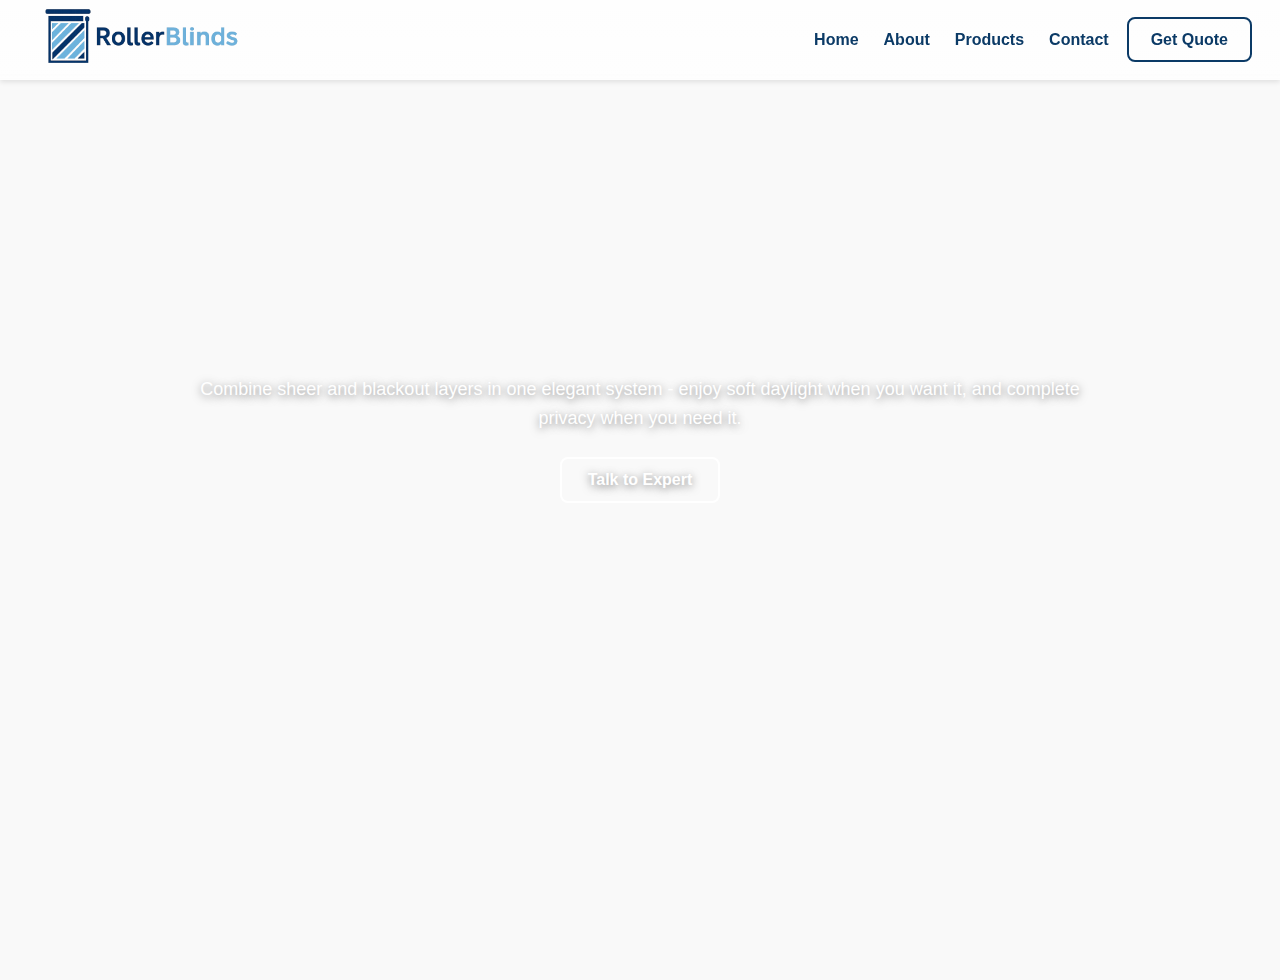
<file: wooden-blinds.html>
<!DOCTYPE html>
<html lang="en">

<head>
    <meta charset="UTF-8" />
    <meta name="viewport" content="width=device-width, initial-scale=1.0" />
    <title>Dual Curtain | Roller Blinds</title>

    <style>
        :root {
            --roller: #0b3a66;
            --blinds: #5ec5e6;
            --bg: #f9f9f9;
            --text: #333;
            --white: #fff;
            --muted: #6b7280;
            --transition: all 0.3s ease;
        }

        * {
            margin: 0;
            padding: 0;
            box-sizing: border-box;
            font-family: "Poppins", sans-serif;
        }

        body {
            background: var(--bg);
            color: var(--text);
        }

        /* NAVBAR */
        .navbar {
            position: fixed;
            left: 0;
            right: 0;
            top: 0;
            height: 80px;
            gap: 18px;
            display: flex;
            align-items: center;

            z-index: 1000;
            padding: 12px 28px;
            background: linear-gradient(180deg, rgba(255, 255, 255, 0.85), rgba(255, 255, 255, 0.7));
            backdrop-filter: blur(6px);
            box-shadow: 0 2px 5px rgba(0, 0, 0, 0.1);
        }

        .navbar img {
            height: 150px;
        }

        .nav-links {
            flex: 1;
        }

        .navbar ul {
            list-style: none;
            display: flex;
            gap: 25px;
            align-items: center;
            justify-content: flex-end;
        }

        .navbar a {
            text-decoration: none;
            color: var(--roller);
            font-weight: 600;
        }

        .navbar a:hover {
            color: var(--blinds);
        }

        /* CTA BUTTON (NAV) */
        .cta .btn {
            border: 2px solid var(--roller);
            padding: 12px 22px;
            border-radius: 8px;
            text-decoration: none;
            color: var(--roller);
            font-weight: 600;
        }

        .cta .btn:hover {
            background: var(--blinds);
            color: var(--white);
            border-color: var(--blinds);
        }

        /* HERO */
        .hero {
            min-height: 100vh;
            margin-top: 80px;
            padding: 0 8%;
            display: flex;
            align-items: flex-start;
            justify-content: center;
            padding-top: 200px;
            /* adjust padding for hero inner */
            background:
                url("https://i.pinimg.com/474x/f4/ef/df/f4efdf74489878f56a2627d158128fdc.jpg") center/cover no-repeat fixed;
        }

        .hero-inner {
            width: 100%;
            max-width: 900px;
            text-align: center;
            color: var(--white);
            text-shadow: 0px 2px 8px rgba(0, 0, 0, 0.5);
        }

        .hero-inner h1 {
            font-size: 46px;
            font-weight: 800;
            margin-bottom: 16px;
            letter-spacing: -0.5px;
            opacity: 0;
            transform: translateY(25px);
            animation: fadeUp 0.8s ease-out forwards;

        }

        .hero-inner p {
            font-size: 18px;
            line-height: 1.6;
            margin-bottom: 24px;
            transform: translateY(25px);
            animation: fadeUp 0.9s ease-out forwards;
        }

        .hero-btn {
            display: inline-block;
            padding: 12px 26px;
            border-radius: 8px;
            border: 2px solid var(--white);
            background: transparent;
            color: var(--white);
            text-decoration: none;
            font-weight: 600;
            transition: var(--transition);
            transform: translateY(25px);
            animation: fadeUp 0.9s ease-out forwards;
        }

        .hero-btn:hover {
            background: var(--blinds);
            color: var(--roller);
            border-color: var(--blinds);
        }

        @media(max-width: 768px) {
            .hero-inner h1 {
                font-size: 32px;
            }

            .hero-inner p {
                font-size: 16px;
            }
        }

        @keyframes fadeUp {
            0% {
                opacity: 0;
                transform: translateY(25px);
            }

            100% {
                opacity: 1;
                transform: translateY(0);
            }
        }
    </style>

</head>

<body>

    <header class="navbar">
        <div class="logo"><img src="logo.png" alt="Roller Blinds Logo" /></div>

        <nav class="nav-links">
            <ul>
                <li><a href="index.html#home">Home</a></li>
                <li><a href="index.html#about">About</a></li>
                <li><a href="index.html#products">Products</a></li>
                <li><a href="index.html#contact">Contact</a></li>
            </ul>
        </nav>

        <div class="cta">
            <a href="index.html#contact" class="btn">Get Quote</a>
        </div>
    </header>

    <!-- HERO -->
    <section class="hero">
        <div class="hero-inner">
            <h1>WOODEN BLINDS</h1>
            <p>Combine sheer and blackout layers in one elegant system - enjoy soft daylight when you want it, and
                complete privacy when you need it.</p>
            <a href="tel:+919876543210" class="hero-btn">Talk to Expert</a>
        </div>
    </section>

</body>

</html>
</file>
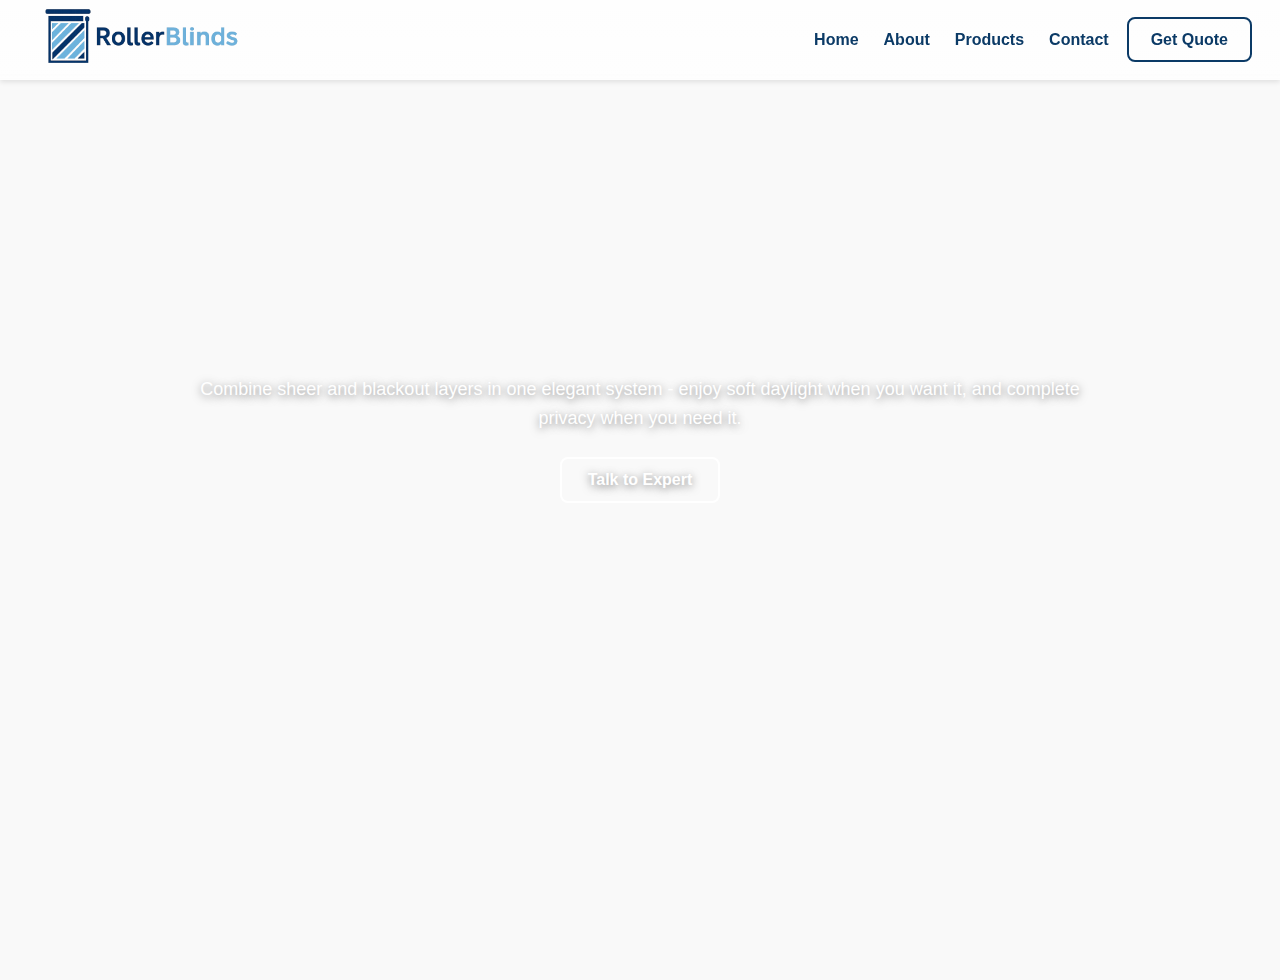
<file: zebra-blinds.html>
<!DOCTYPE html>
<html lang="en">

<head>
    <meta charset="UTF-8" />
    <meta name="viewport" content="width=device-width, initial-scale=1.0" />
    <title>Dual Curtain | Roller Blinds</title>

    <style>
        :root {
            --roller: #0b3a66;
            --blinds: #5ec5e6;
            --bg: #f9f9f9;
            --text: #333;
            --white: #fff;
            --muted: #6b7280;
            --transition: all 0.3s ease;
        }

        * {
            margin: 0;
            padding: 0;
            box-sizing: border-box;
            font-family: "Poppins", sans-serif;
        }

        body {
            background: var(--bg);
            color: var(--text);
        }

        /* NAVBAR */
        .navbar {
            position: fixed;
            left: 0;
            right: 0;
            top: 0;
            height: 80px;
            gap: 18px;
            display: flex;
            align-items: center;

            z-index: 1000;
            padding: 12px 28px;
            background: linear-gradient(180deg, rgba(255, 255, 255, 0.85), rgba(255, 255, 255, 0.7));
            backdrop-filter: blur(6px);
            box-shadow: 0 2px 5px rgba(0, 0, 0, 0.1);
        }

        .navbar img {
            height: 150px;
        }

        .nav-links {
            flex: 1;
        }

        .navbar ul {
            list-style: none;
            display: flex;
            gap: 25px;
            align-items: center;
            justify-content: flex-end;
        }

        .navbar a {
            text-decoration: none;
            color: var(--roller);
            font-weight: 600;
        }

        .navbar a:hover {
            color: var(--blinds);
        }

        /* CTA BUTTON (NAV) */
        .cta .btn {
            border: 2px solid var(--roller);
            padding: 12px 22px;
            border-radius: 8px;
            text-decoration: none;
            color: var(--roller);
            font-weight: 600;
        }

        .cta .btn:hover {
            background: var(--blinds);
            color: var(--white);
            border-color: var(--blinds);
        }

        /* HERO */
        .hero {
            min-height: 100vh;
            margin-top: 80px;
            padding: 0 8%;
            display: flex;
            align-items: flex-start;
            justify-content: center;
            padding-top: 200px;
            /* adjust padding for hero inner */
            background:
                url("https://h2imports.ca/wp-content/uploads/2024/03/Zebra-blinds-1.webp") center/cover no-repeat fixed;
        }

        .hero-inner {
            width: 100%;
            max-width: 900px;
            text-align: center;
            color: var(--white);
            text-shadow: 0px 2px 8px rgba(0, 0, 0, 0.5);
        }

        .hero-inner h1 {
            font-size: 46px;
            font-weight: 800;
            margin-bottom: 16px;
            letter-spacing: -0.5px;
            opacity: 0;
            transform: translateY(25px);
            animation: fadeUp 0.8s ease-out forwards;

        }

        .hero-inner p {
            font-size: 18px;
            line-height: 1.6;
            margin-bottom: 24px;
            transform: translateY(25px);
            animation: fadeUp 0.9s ease-out forwards;
        }

        .hero-btn {
            display: inline-block;
            padding: 12px 26px;
            border-radius: 8px;
            border: 2px solid var(--white);
            background: transparent;
            color: var(--white);
            text-decoration: none;
            font-weight: 600;
            transition: var(--transition);
            transform: translateY(25px);
            animation: fadeUp 0.9s ease-out forwards;
        }

        .hero-btn:hover {
            background: var(--blinds);
            color: var(--roller);
            border-color: var(--blinds);
        }

        @media(max-width: 768px) {
            .hero-inner h1 {
                font-size: 32px;
            }

            .hero-inner p {
                font-size: 16px;
            }
        }

        @keyframes fadeUp {
            0% {
                opacity: 0;
                transform: translateY(25px);
            }

            100% {
                opacity: 1;
                transform: translateY(0);
            }
        }
    </style>

</head>

<body>

    <header class="navbar">
        <div class="logo"><img src="logo.png" alt="Roller Blinds Logo" /></div>

        <nav class="nav-links">
            <ul>
                <li><a href="index.html#home">Home</a></li>
                <li><a href="index.html#about">About</a></li>
                <li><a href="index.html#products">Products</a></li>
                <li><a href="index.html#contact">Contact</a></li>
            </ul>
        </nav>

        <div class="cta">
            <a href="index.html#contact" class="btn">Get Quote</a>
        </div>
    </header>

    <!-- HERO -->
    <section class="hero">
        <div class="hero-inner">
            <h1>ZEBRA BLINDS</h1>
            <p>Combine sheer and blackout layers in one elegant system - enjoy soft daylight when you want it, and
                complete privacy when you need it.</p>
            <a href="tel:+919876543210" class="hero-btn">Talk to Expert</a>
        </div>
    </section>

</body>

</html>
</file>
